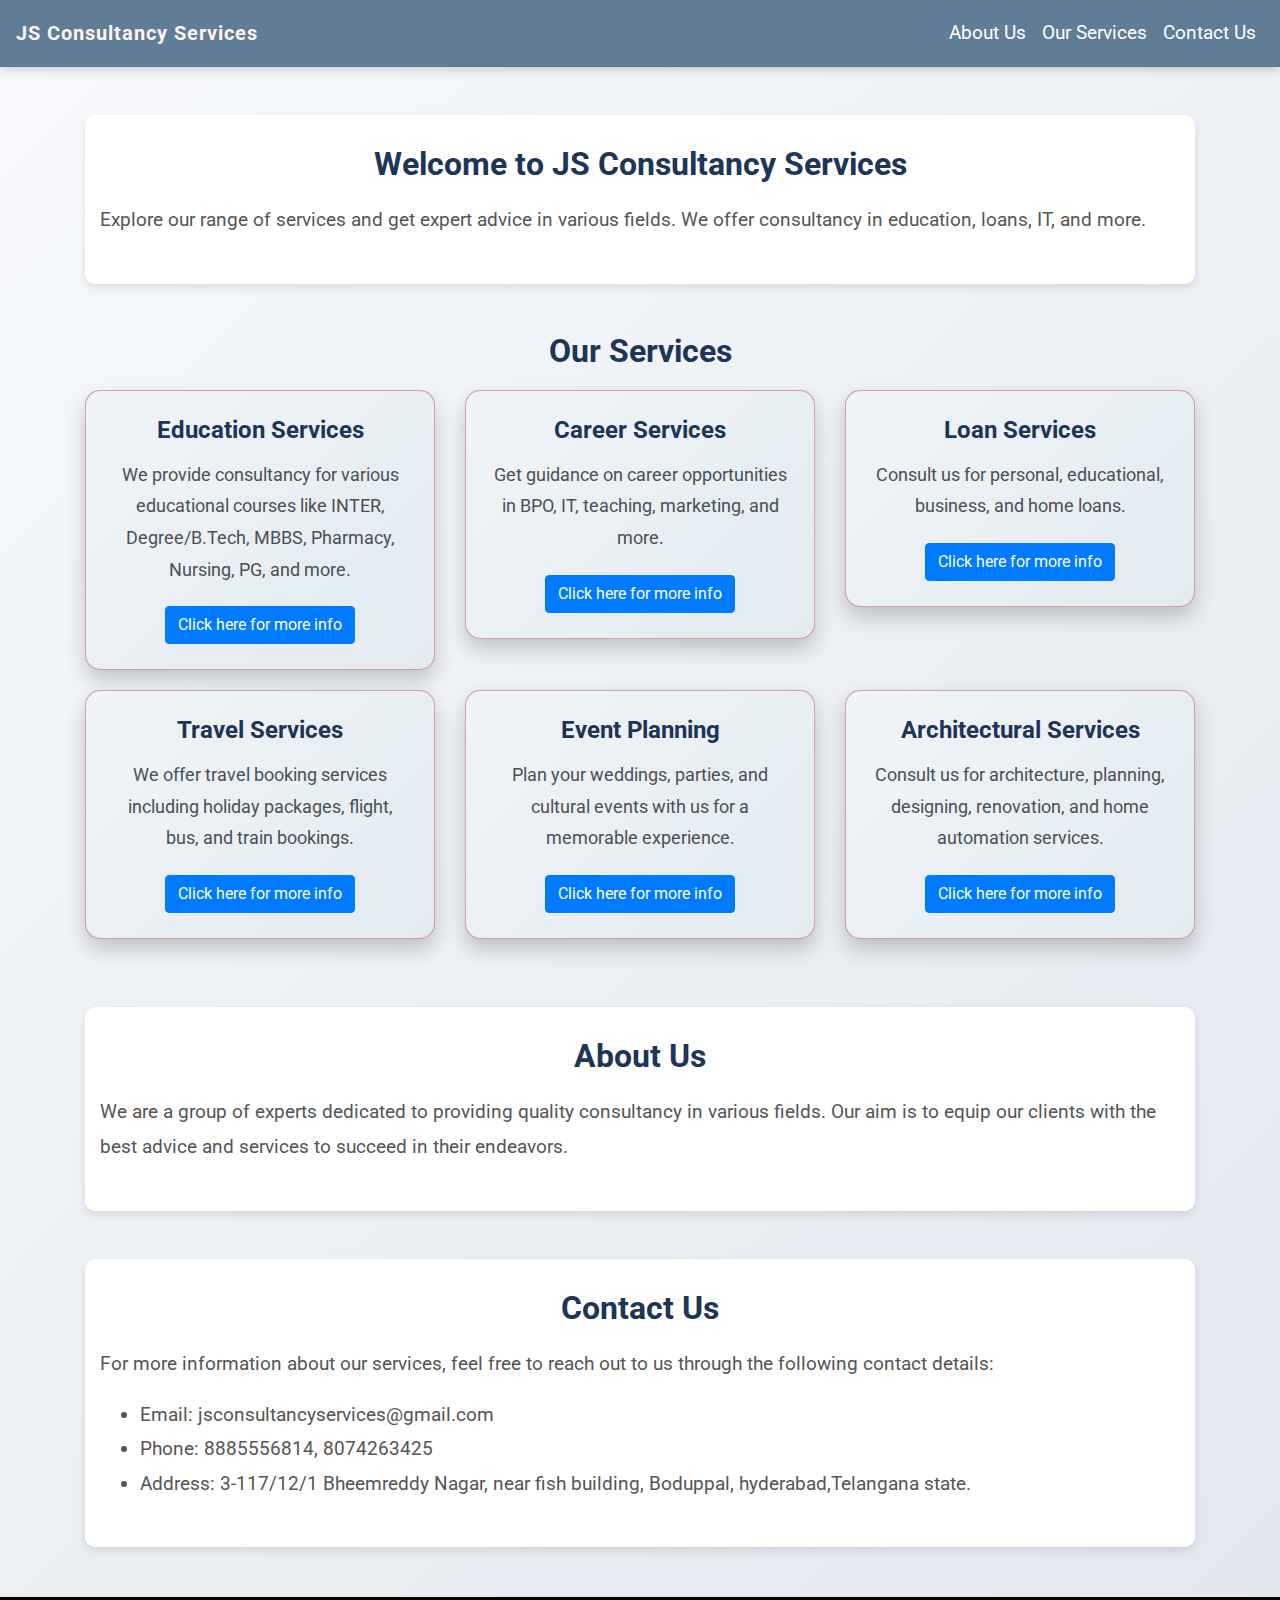
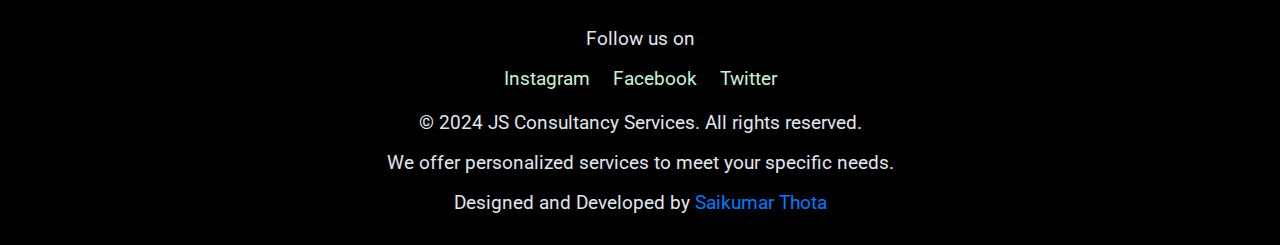
<file: sc/index.html>
<!DOCTYPE html>
<html lang="en">
<head>
    <meta charset="UTF-8">
    <meta name="viewport" content="width=device-width, initial-scale=1.0">
    <title>JS Consultancy Services</title>
    <!-- Google Fonts -->
    <link href="https://fonts.googleapis.com/css2?family=Roboto:wght@400;700&display=swap" rel="stylesheet">
    <!-- Bootstrap CSS -->
    <link href="https://stackpath.bootstrapcdn.com/bootstrap/4.5.2/css/bootstrap.min.css" rel="stylesheet">
    <!-- Common CSS -->
    <link rel="stylesheet" href="common-style.css">
</head>
<body>

    <!-- Header with Navigation -->
    <nav class="navbar navbar-expand-lg">
        <a class="navbar-brand" href="index.html">JS Consultancy Services</a>
        <button class="navbar-toggler" type="button" data-toggle="collapse" data-target="#navbarNav" aria-controls="navbarNav" aria-expanded="false" aria-label="Toggle navigation">
            <span class="navbar-toggler-icon"></span>
        </button>
        <div class="collapse navbar-collapse" id="navbarNav">
            <ul class="navbar-nav ml-auto">
                <li class="nav-item">
                    <a class="nav-link" href="index.html#about">About Us</a>
                </li>
                <li class="nav-item">
                    <a class="nav-link" href="index.html#services">Our Services</a>
                </li>
                <li class="nav-item">
                    <a class="nav-link" href="index.html#contact">Contact Us</a>
                </li>
            </ul>
        </div>
    </nav>

    <!-- Main Content -->
    <div class="container my-5">
        <section id="overview">
            <h2>Welcome to JS Consultancy Services</h2>
            <p>Explore our range of services and get expert advice in various fields. We offer consultancy in education, loans, IT, and more.</p>
        </section>
        
        <section id="services" class="my-5">
            <h2>Our Services</h2>
            <div class="row">
                <div class="col-md-4">
                    <div class="card education-card">
                        <div class="card-body">
                            <h5 class="card-title">Education Services</h5>
                            <p class="card-text">We provide consultancy for various educational courses like INTER, Degree/B.Tech, MBBS, Pharmacy, Nursing, PG, and more.</p>
                            <a href="education-services.html" class="btn btn-primary">Click here for more info</a>
                        </div>
                    </div>
                </div>
                
                <div class="col-md-4">
                    <div class="card">
                        <div class="card-body">
                            <h5 class="card-title">Career Services</h5>
                            <p class="card-text">Get guidance on career opportunities in BPO, IT, teaching, marketing, and more.</p>
                            <a href="career-services.html" class="btn btn-primary">Click here for more info</a>
                        </div>
                    </div>
                </div>
                <div class="col-md-4">
                    <div class="card">
                        <div class="card-body">
                            <h5 class="card-title">Loan Services</h5>
                            <p class="card-text">Consult us for personal, educational, business, and home loans.</p>
                            <a href="loans.html" class="btn btn-primary">Click here for more info</a>
                        </div>
                    </div>
                </div>
                <div class="col-md-4">
                    <div class="card">
                        <div class="card-body">
                            <h5 class="card-title">Travel Services</h5>
                            <p class="card-text">We offer travel booking services including holiday packages, flight, bus, and train bookings.</p>
                            <a href="travel.html" class="btn btn-primary">Click here for more info</a>
                        </div>
                    </div>
                </div>
                <div class="col-md-4">
                    <div class="card">
                        <div class="card-body">
                            <h5 class="card-title">Event Planning</h5>
                            <p class="card-text">Plan your weddings, parties, and cultural events with us for a memorable experience.</p>
                            <a href="events.html" class="btn btn-primary">Click here for more info</a>
                        </div>
                    </div>
                </div>
                <div class="col-md-4">
                    <div class="card">
                        <div class="card-body">
                            <h5 class="card-title">Architectural Services</h5>
                            <p class="card-text">Consult us for architecture, planning, designing, renovation, and home automation services.</p>
                            <a href="architecture.html" class="btn btn-primary">Click here for more info</a>
                        </div>
                    </div>
                </div>
            </div>
        </section>

        <section id="about" class="my-5">
            <h2>About Us</h2>
            <p>We are a group of experts dedicated to providing quality consultancy in various fields. Our aim is to equip our clients with the best advice and services to succeed in their endeavors.</p>
        </section>

        <section id="contact" class="my-5">
            <h2>Contact Us</h2>
            <p>For more information about our services, feel free to reach out to us through the following contact details:</p>
            <ul>
                <li>Email: jsconsultancyservices@gmail.com</li>
                <li>Phone: 8885556814, 8074263425</li>
                <li>Address: 3-117/12/1 Bheemreddy Nagar, near fish building, Boduppal, hyderabad,Telangana state.</li>
            </ul>
        </section>
    </div>

    <!--
    <div style="text-align: center; margin-top: 20px;">
        <h3 style="color: #333; font-size: 1.5rem; margin-bottom: 10px;">Locate Us</h3>
        <div style="width: 100%; max-width: 600px; margin: 10px auto;">
            <iframe 
                src="https://www.google.com/maps/embed?pb=!1m18!1m12!1m3!1d387.6443039279122!2d78.5953!3d17.4156!2m3!1f0!2f0!3f0!3m2!1i1024!2i768!4f13.1!3m3!1m2!1s0x0%3A0x0!2z17°24'56.2N 78°35'43.0E!5e0!3m2!1sen!2sin!4v1700000000000"
                width="100%" height="300" style="border:0; border-radius: 10px;" allowfullscreen="" loading="lazy">
            </iframe>
        </div>
    </div>
    -->
    

    <!-- Footer -->
    <footer>
        <p>Follow us on</p>
        <ul class="list-inline">
            <li class="list-inline-item"><a href="https://www.instagram.com/js_groups.pvt.ltd?igsh=azFqdGpzbWZxNmVv" target="_blank">Instagram</a></li>
            <li class="list-inline-item"><a href="https://www.facebook.com" target="_blank">Facebook</a></li>
            <li class="list-inline-item"><a href="https://www.twitter.com" target="_blank">Twitter</a></li>
        </ul>
        <p>© 2024 JS Consultancy Services. All rights reserved.</p>
        <p>We offer personalized services to meet your specific needs.</p>
        <p>Designed and Developed by 
            <a href="https://www.linkedin.com/in/thota-sai-kumar-151273243?utm_source=share&utm_campaign=share_via&utm_content=profile&utm_medium=android_app" target="_blank">
                Saikumar Thota
            </a>
        </p>
    </footer>    

    <!-- Bootstrap JS, Popper.js, and jQuery -->
    <script src="https://code.jquery.com/jquery-3.5.1.slim.min.js"></script>
    <script src="https://cdn.jsdelivr.net/npm/@popperjs/core@2.9.3/dist/umd/popper.min.js"></script>
    <script src="https://stackpath.bootstrapcdn.com/bootstrap/4.5.2/js/bootstrap.min.js"></script>
</body>
</html>
</file>
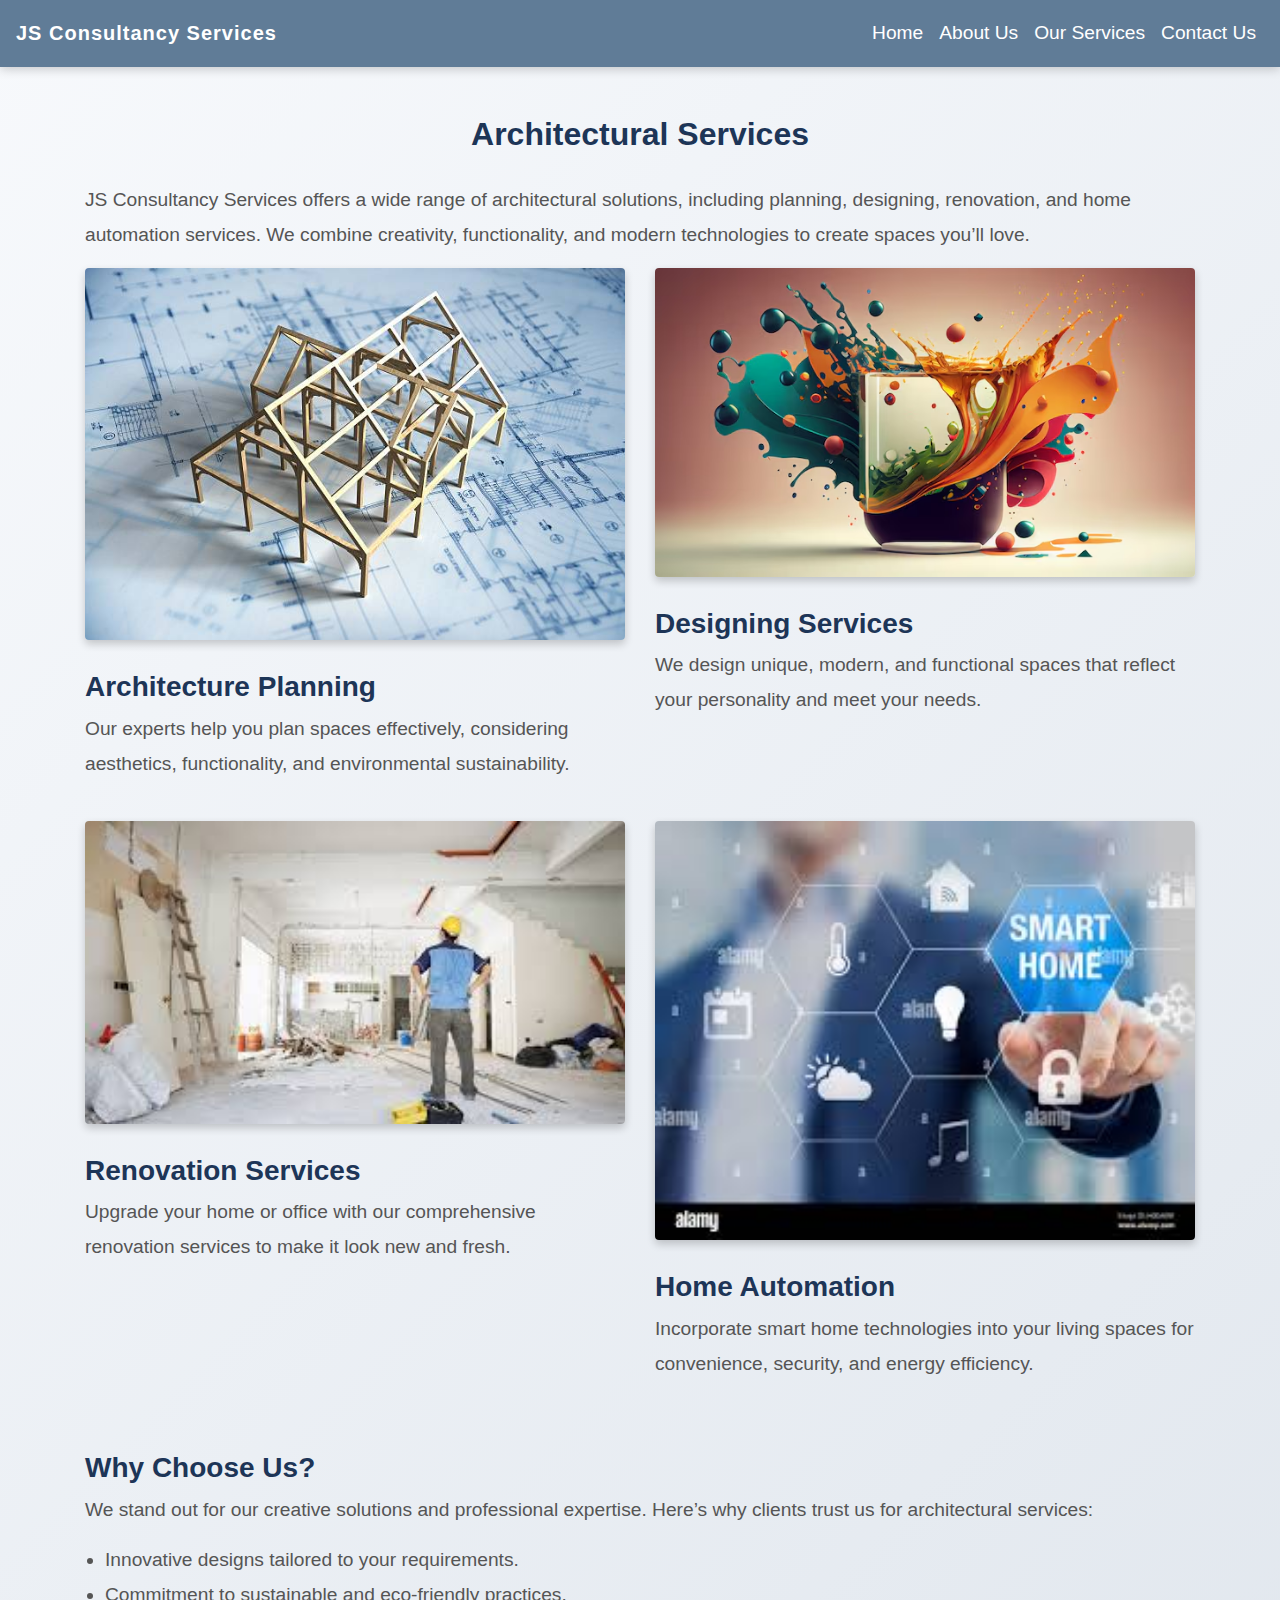
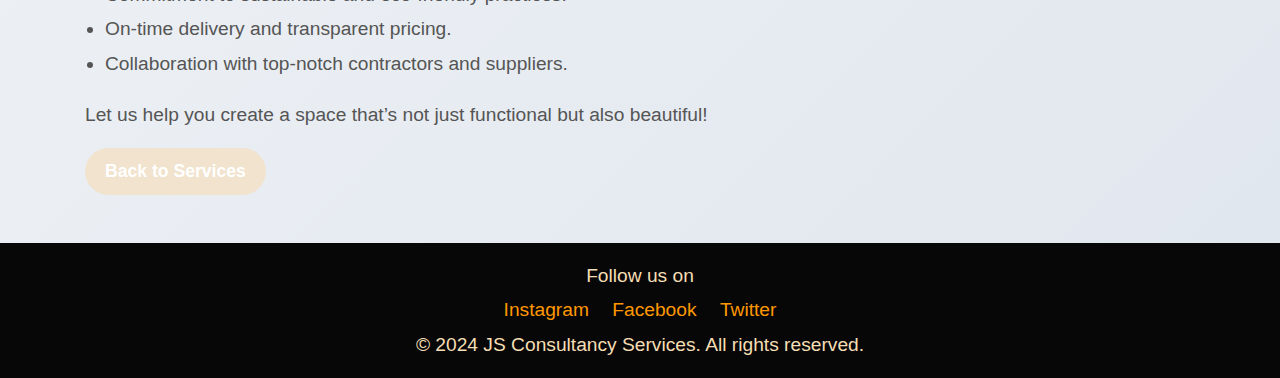
<file: sc/architecture.html>
<!DOCTYPE html>
<html lang="en">
<head>
    <meta charset="UTF-8">
    <meta name="viewport" content="width=device-width, initial-scale=1.0">
    <title>Architectural Services - JS Consultancy Services</title>
    <!-- Bootstrap CSS -->
    <link href="https://stackpath.bootstrapcdn.com/bootstrap/4.5.2/css/bootstrap.min.css" rel="stylesheet">
    <link rel="stylesheet" href="services-styles.css">
</head>
<body>

    <!-- Header -->
    <nav class="navbar navbar-expand-lg">
        <a class="navbar-brand" href="index.html">JS Consultancy Services</a>
        <button class="navbar-toggler" type="button" data-toggle="collapse" data-target="#navbarNav" aria-controls="navbarNav" aria-expanded="false" aria-label="Toggle navigation">
            <span class="navbar-toggler-icon"></span>
        </button>
        <div class="collapse navbar-collapse" id="navbarNav">
            <ul class="navbar-nav ml-auto">
                <li class="nav-item"><a class="nav-link" href="index.html">Home</a></li>
                <li class="nav-item"><a class="nav-link" href="index.html#about">About Us</a></li>
                <li class="nav-item"><a class="nav-link" href="index.html#services">Our Services</a></li>
                <li class="nav-item"><a class="nav-link" href="index.html#contact">Contact Us</a></li>
            </ul>
        </div>
    </nav>

    <!-- Main Content -->
    <div class="container my-5">
        <h2>Architectural Services</h2>
        <p>JS Consultancy Services offers a wide range of architectural solutions, including planning, designing, renovation, and home automation services. We combine creativity, functionality, and modern technologies to create spaces you’ll love.</p>

        <!-- Architectural Services Section -->
        <div class="row">
            <div class="col-md-6 mb-4">
                <img src="images/architecture-planning.jpg" alt="Architecture Planning" class="img-fluid rounded">
                <h3>Architecture Planning</h3>
                <p>Our experts help you plan spaces effectively, considering aesthetics, functionality, and environmental sustainability.</p>
            </div>

            <div class="col-md-6 mb-4">
                <img src="images/designing.jpg" alt="Designing Services" class="img-fluid rounded">
                <h3>Designing Services</h3>
                <p>We design unique, modern, and functional spaces that reflect your personality and meet your needs.</p>
            </div>
        </div>

        <div class="row">
            <div class="col-md-6 mb-4">
                <img src="images/renovation.jpg" alt="Renovation Services" class="img-fluid rounded">
                <h3>Renovation Services</h3>
                <p>Upgrade your home or office with our comprehensive renovation services to make it look new and fresh.</p>
            </div>

            <div class="col-md-6 mb-4">
                <img src="images/home-automation.jpg" alt="Home Automation" class="img-fluid rounded">
                <h3>Home Automation</h3>
                <p>Incorporate smart home technologies into your living spaces for convenience, security, and energy efficiency.</p>
            </div>
        </div>

        <h3>Why Choose Us?</h3>
        <p>We stand out for our creative solutions and professional expertise. Here’s why clients trust us for architectural services:</p>
        <ul>
            <li>Innovative designs tailored to your requirements.</li>
            <li>Commitment to sustainable and eco-friendly practices.</li>
            <li>On-time delivery and transparent pricing.</li>
            <li>Collaboration with top-notch contractors and suppliers.</li>
        </ul>

        <p>Let us help you create a space that’s not just functional but also beautiful!</p>
        <a href="index.html" class="btn btn-primary">Back to Services</a>
    </div>

    <!-- Footer -->
    <footer class="text-center py-3">
        <p>Follow us on</p>
        <ul class="list-inline">
            <li class="list-inline-item"><a href="https://www.instagram.com" target="_blank">Instagram</a></li>
            <li class="list-inline-item"><a href="https://www.facebook.com" target="_blank">Facebook</a></li>
            <li class="list-inline-item"><a href="https://www.twitter.com" target="_blank">Twitter</a></li>
        </ul>
        <p>© 2024 JS Consultancy Services. All rights reserved.</p>
    </footer>

    <!-- JS -->
    <script src="https://code.jquery.com/jquery-3.5.1.slim.min.js"></script>
    <script src="https://cdn.jsdelivr.net/npm/@popperjs/core@2.9.3/dist/umd/popper.min.js"></script>
    <script src="https://stackpath.bootstrapcdn.com/bootstrap/4.5.2/js/bootstrap.min.js"></script>
</body>
</html>
</file>
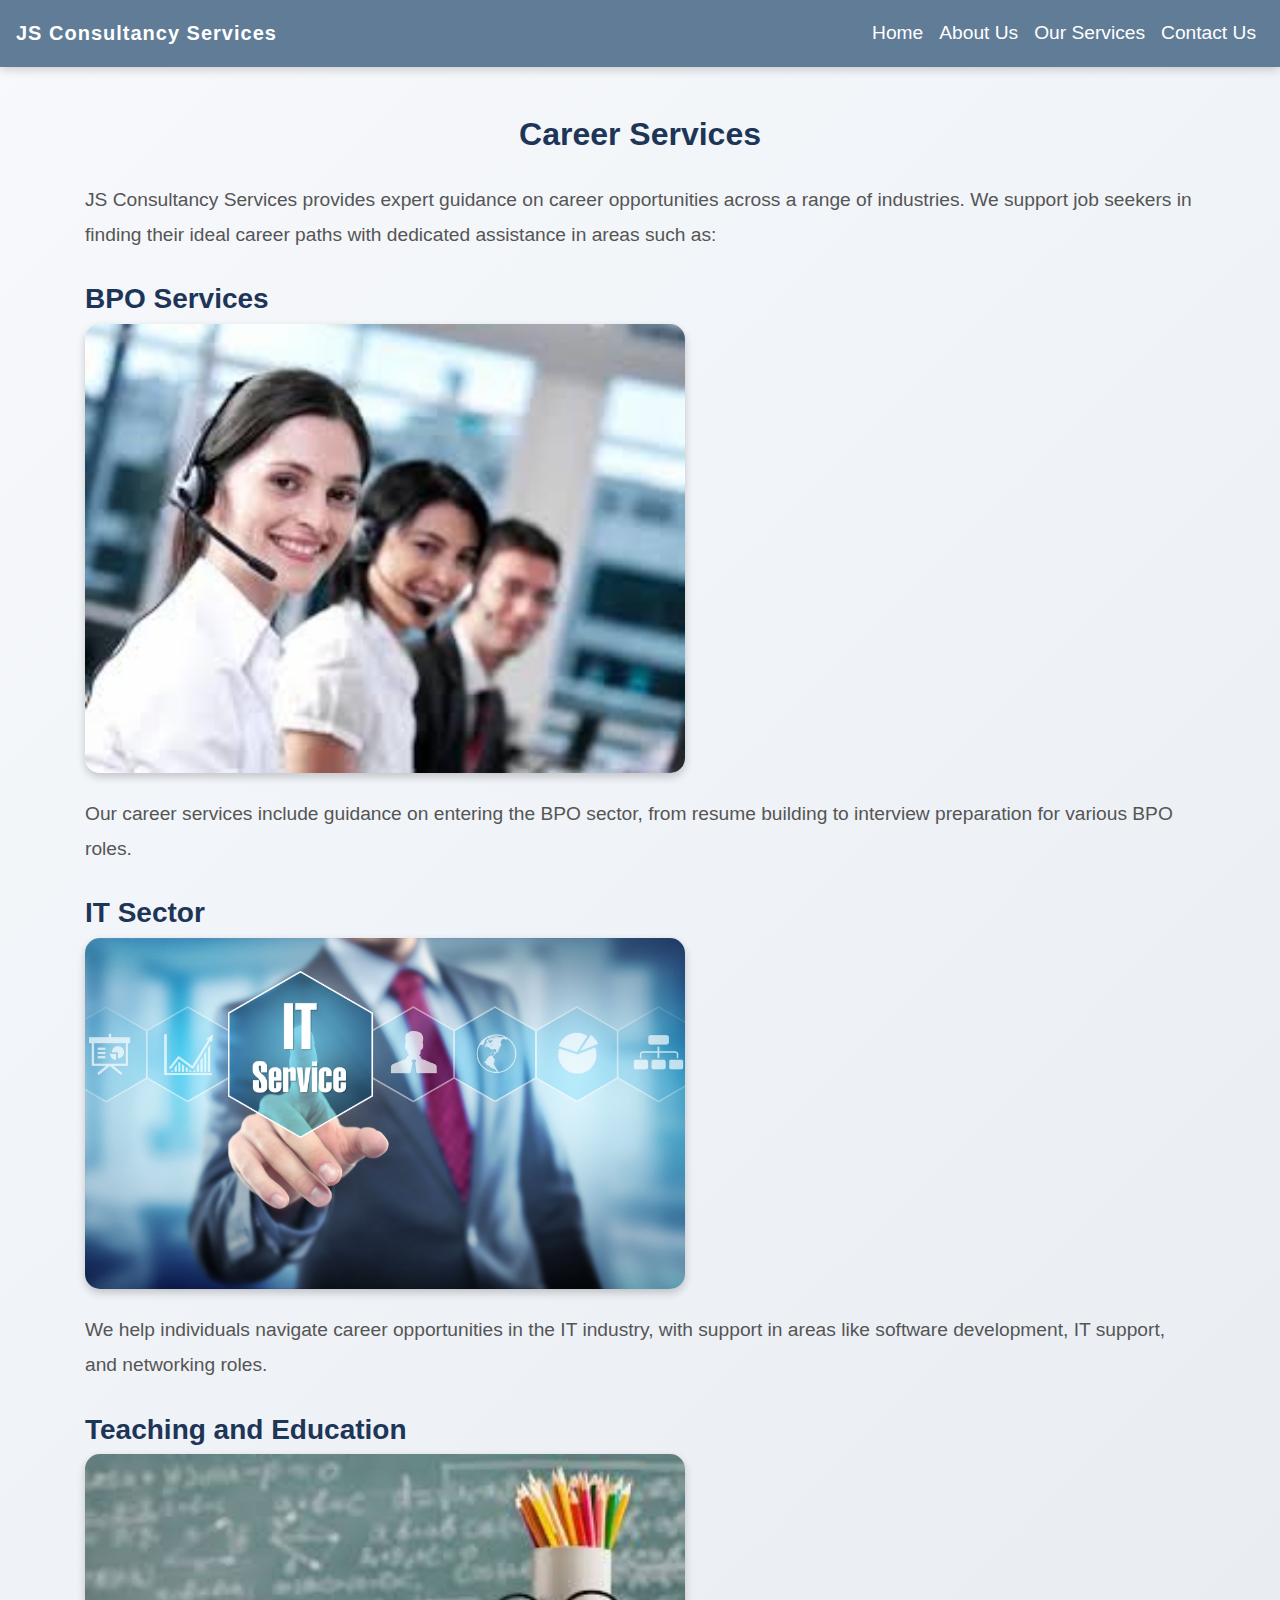
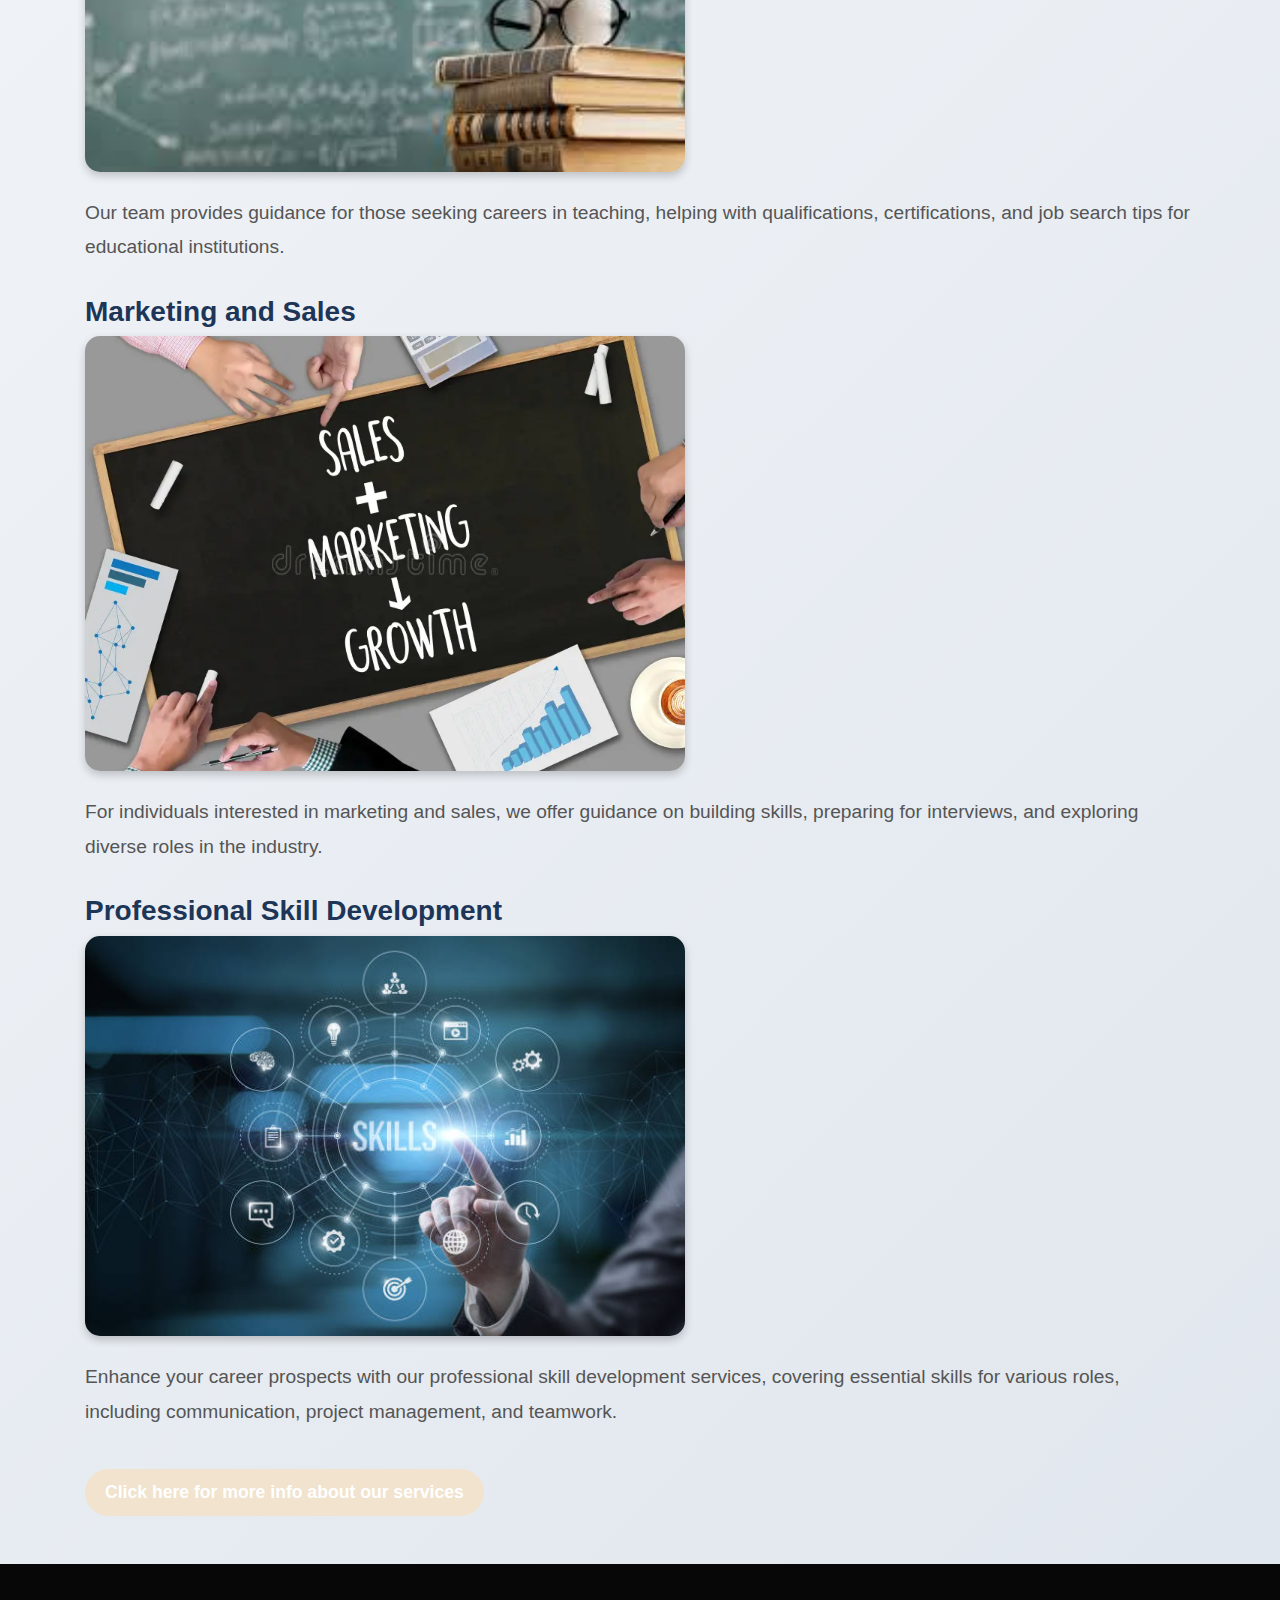
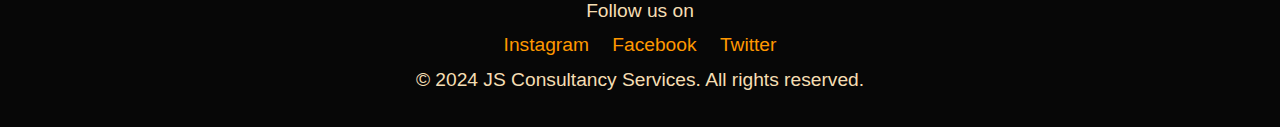
<file: sc/career-services.html>
<!DOCTYPE html>
<html lang="en">
<head>
    <meta charset="UTF-8">
    <meta name="viewport" content="width=device-width, initial-scale=1.0">
    <title>Career Services - JS Consultancy Services</title>
    <!-- Bootstrap CSS -->
    <link href="https://stackpath.bootstrapcdn.com/bootstrap/4.5.2/css/bootstrap.min.css" rel="stylesheet">
    <!-- Services CSS -->
    <link rel="stylesheet" href="services-styles.css">
</head>
<body>

    <!-- Header with Navigation -->
    <nav class="navbar navbar-expand-lg">
        <a class="navbar-brand" href="index.html">JS Consultancy Services</a>
        <button class="navbar-toggler" type="button" data-toggle="collapse" data-target="#navbarNav" aria-controls="navbarNav" aria-expanded="false" aria-label="Toggle navigation">
            <span class="navbar-toggler-icon"></span>
        </button>
        <div class="collapse navbar-collapse" id="navbarNav">
            <ul class="navbar-nav ml-auto">
                <li class="nav-item">
                    <a class="nav-link" href="index.html">Home</a>
                </li>
                <li class="nav-item">
                    <a class="nav-link" href="index.html#about">About Us</a>
                </li>
                <li class="nav-item">
                    <a class="nav-link" href="index.html#services">Our Services</a>
                </li>
                <li class="nav-item">
                    <a class="nav-link" href="index.html#contact">Contact Us</a>
                </li>
            </ul>
        </div>
    </nav>

    <!-- Main Content -->
    <div class="container my-5">
        <h2>Career Services</h2>
        <p>JS Consultancy Services provides expert guidance on career opportunities across a range of industries. We support job seekers in finding their ideal career paths with dedicated assistance in areas such as:</p>

        <h3>BPO Services</h3>
        <img src="images/bpo-services.jpg" alt="BPO Services" class="img-fluid mb-4">
        <p>Our career services include guidance on entering the BPO sector, from resume building to interview preparation for various BPO roles.</p>

        <h3>IT Sector</h3>
        <img src="images/it-services.jpg" alt="IT Services" class="img-fluid mb-4">
        <p>We help individuals navigate career opportunities in the IT industry, with support in areas like software development, IT support, and networking roles.</p>

        <h3>Teaching and Education</h3>
        <img src="images/teaching-education.jpg" alt="Teaching and Education" class="img-fluid mb-4">
        <p>Our team provides guidance for those seeking careers in teaching, helping with qualifications, certifications, and job search tips for educational institutions.</p>

        <h3>Marketing and Sales</h3>
        <img src="images/marketing-sales.jpg" alt="Marketing and Sales" class="img-fluid mb-4">
        <p>For individuals interested in marketing and sales, we offer guidance on building skills, preparing for interviews, and exploring diverse roles in the industry.</p>

        <h3>Professional Skill Development</h3>
        <img src="images/professional-skills.jpg" alt="Professional Skill Development" class="img-fluid mb-4">
        <p>Enhance your career prospects with our professional skill development services, covering essential skills for various roles, including communication, project management, and teamwork.</p>

        <a href="index.html#about" class="btn btn-primary mt-4">Click here for more info about our services</a>
    </div>

    <!-- Footer -->
    <footer>
        <p>Follow us on</p>
        <ul class="list-inline">
            <li class="list-inline-item"><a href="https://www.instagram.com" target="_blank">Instagram</a></li>
            <li class="list-inline-item"><a href="https://www.facebook.com" target="_blank">Facebook</a></li>
            <li class="list-inline-item"><a href="https://www.twitter.com" target="_blank">Twitter</a></li>
        </ul>
        <p>© 2024 JS Consultancy Services. All rights reserved.</p>
    </footer>

    <!-- Bootstrap JS, Popper.js, and jQuery -->
    <script src="https://code.jquery.com/jquery-3.5.1.slim.min.js"></script>
    <script src="https://cdn.jsdelivr.net/npm/@popperjs/core@2.9.3/dist/umd/popper.min.js"></script>
    <script src="https://stackpath.bootstrapcdn.com/bootstrap/4.5.2/js/bootstrap.min.js"></script>
</body>
</html>
</file>
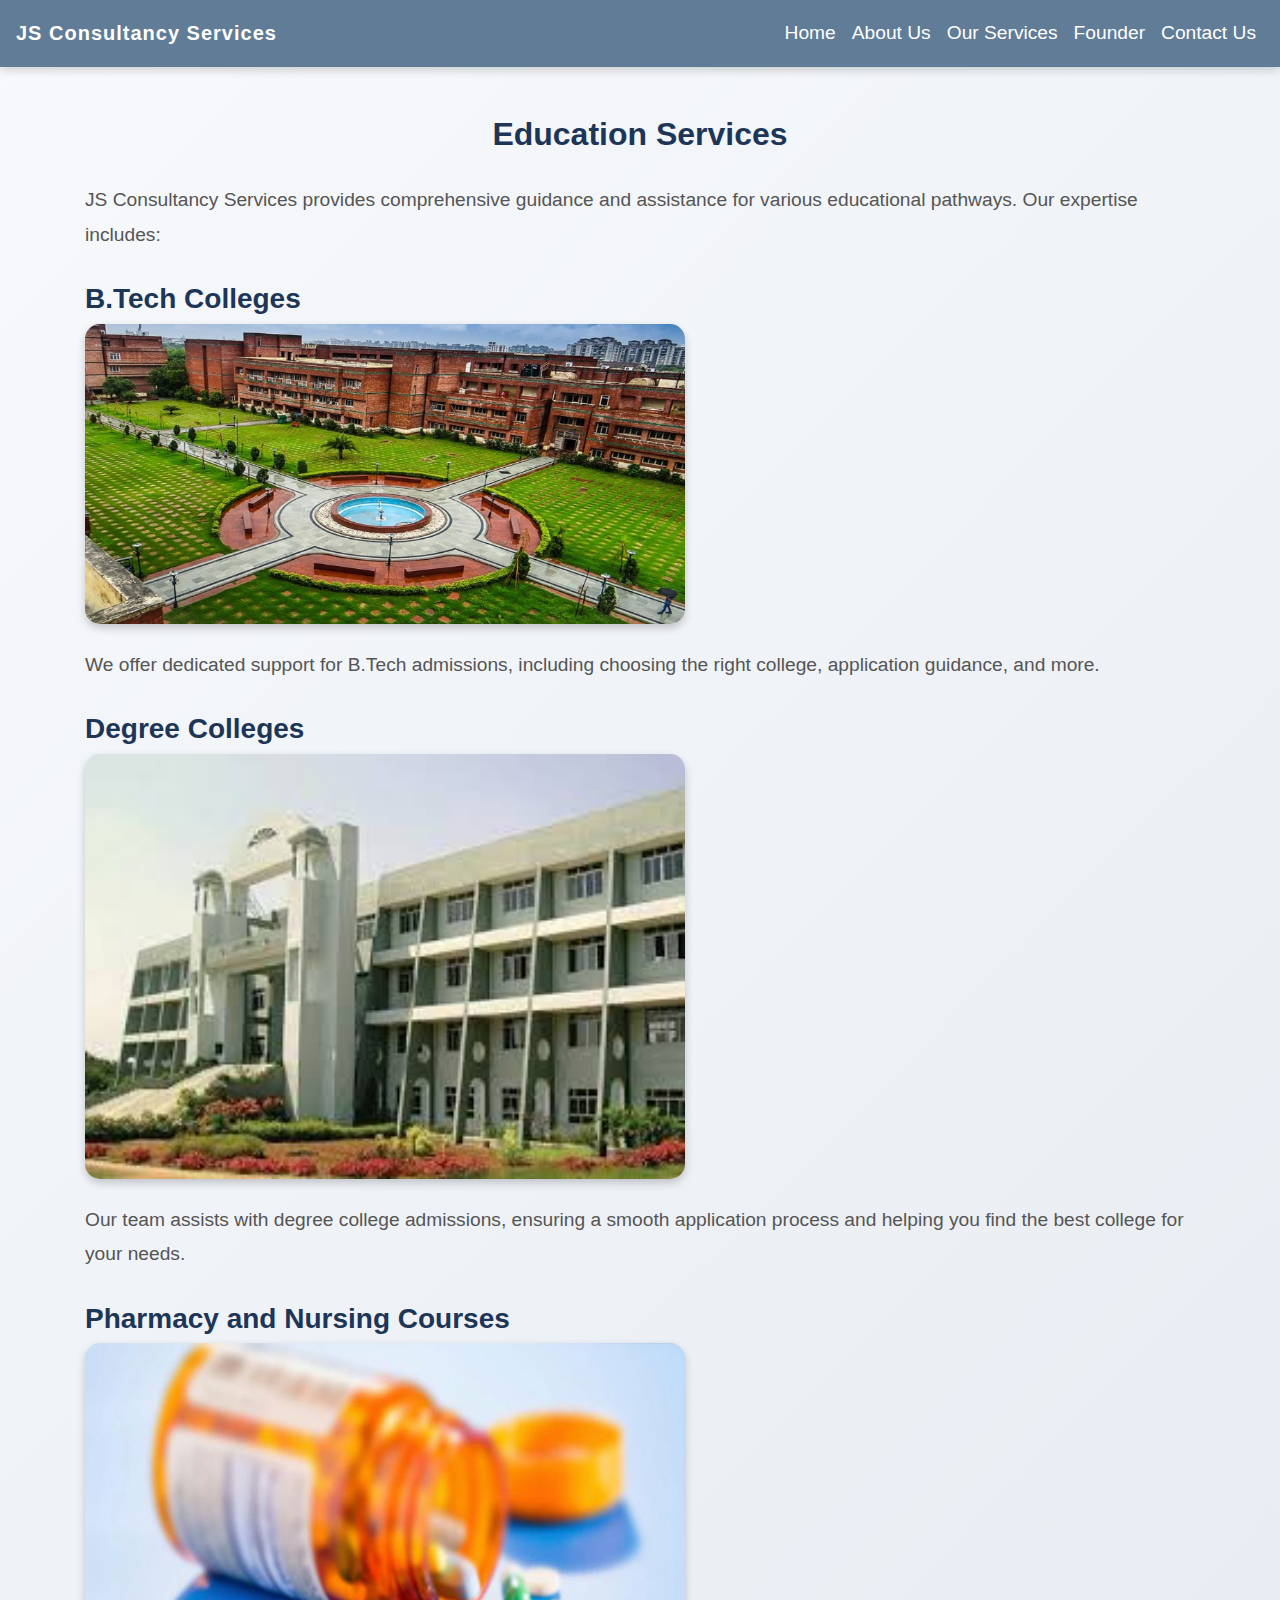
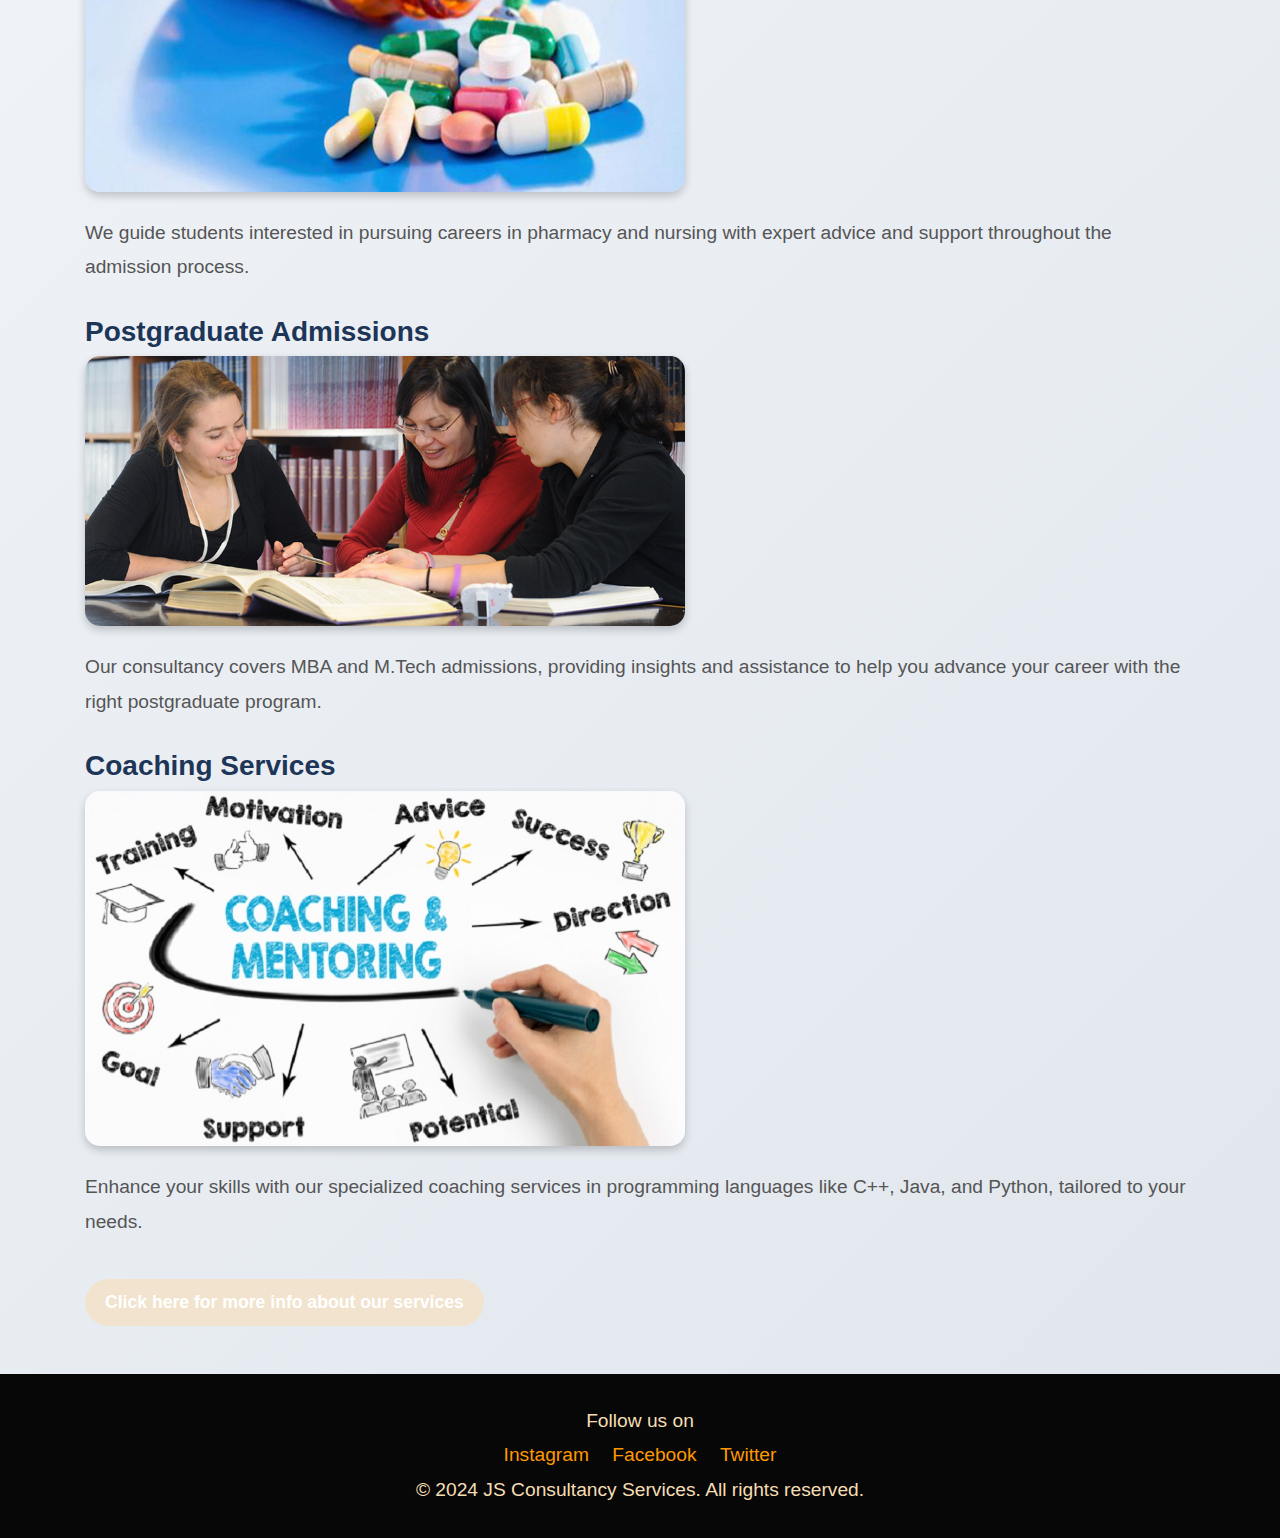
<file: sc/education-services.html>
<!DOCTYPE html>
<html lang="en">
<head>
    <meta charset="UTF-8">
    <meta name="viewport" content="width=device-width, initial-scale=1.0">
    <title>Education Services - JS Consultancy Services</title>
    <!-- Bootstrap CSS -->
    <link href="https://stackpath.bootstrapcdn.com/bootstrap/4.5.2/css/bootstrap.min.css" rel="stylesheet">
    <!-- Services CSS -->
    <link rel="stylesheet" href="services-styles.css">
</head>
<body>

    <!-- Header with Navigation -->
    <nav class="navbar navbar-expand-lg">
        <a class="navbar-brand" href="index.html">JS Consultancy Services</a>
        <button class="navbar-toggler" type="button" data-toggle="collapse" data-target="#navbarNav" aria-controls="navbarNav" aria-expanded="false" aria-label="Toggle navigation">
            <span class="navbar-toggler-icon"></span>
        </button>
        <div class="collapse navbar-collapse" id="navbarNav">
            <ul class="navbar-nav ml-auto">
                <li class="nav-item">
                    <a class="nav-link" href="index.html">Home</a>
                </li>
                <li class="nav-item">
                    <a class="nav-link" href="index.html#about">About Us</a>
                </li>
                <li class="nav-item">
                    <a class="nav-link" href="index.html#services">Our Services</a>
                </li>
                <li class="nav-item">
                    <a class="nav-link" href="aboutfounder.html">Founder</a>
                </li>
                <li class="nav-item">
                    <a class="nav-link" href="index.html#contact">Contact Us</a>
                </li>
            </ul>
        </div>
    </nav>

    <!-- Main Content -->
    <div class="container my-5">
        <h2>Education Services</h2>
        <p>JS Consultancy Services provides comprehensive guidance and assistance for various educational pathways. Our expertise includes:</p>
        


        <h3>B.Tech Colleges</h3>
        <img src="images/btech-college.jpg" alt="B.Tech College" class="img-fluid mb-4">
        <p>We offer dedicated support for B.Tech admissions, including choosing the right college, application guidance, and more.</p>

        <h3>Degree Colleges</h3>
        <img src="images/degree-college.jpg" alt="Degree College" class="img-fluid mb-4">
        <p>Our team assists with degree college admissions, ensuring a smooth application process and helping you find the best college for your needs.</p>

        <h3>Pharmacy and Nursing Courses</h3>
        <img src="images/pharmacy-nursing.jpg" alt="Pharmacy and Nursing" class="img-fluid mb-4">
        <p>We guide students interested in pursuing careers in pharmacy and nursing with expert advice and support throughout the admission process.</p>

        <h3>Postgraduate Admissions</h3>
        <img src="images/pg-admissions.jpg" alt="Postgraduate Admissions" class="img-fluid mb-4">
        <p>Our consultancy covers MBA and M.Tech admissions, providing insights and assistance to help you advance your career with the right postgraduate program.</p>

        <h3>Coaching Services</h3>
        <img src="images/coaching-services.jpg" alt="Coaching Services" class="img-fluid mb-4">
        <p>Enhance your skills with our specialized coaching services in programming languages like C++, Java, and Python, tailored to your needs.</p>

        <a href="index.html#about" class="btn btn-primary mt-4">Click here for more info about our services</a>

    </div>

    <!-- Footer -->
    <footer>
        <p>Follow us on</p>
        <ul class="list-inline">
            <li class="list-inline-item"><a href="https://www.instagram.com" target="_blank">Instagram</a></li>
            <li class="list-inline-item"><a href="https://www.facebook.com" target="_blank">Facebook</a></li>
            <li class="list-inline-item"><a href="https://www.twitter.com" target="_blank">Twitter</a></li>
        </ul>
        <p>© 2024 JS Consultancy Services. All rights reserved.</p>
    </footer>

    <!-- Bootstrap JS, Popper.js, and jQuery -->
    <script src="https://code.jquery.com/jquery-3.5.1.slim.min.js"></script>
    <script src="https://cdn.jsdelivr.net/npm/@popperjs/core@2.9.3/dist/umd/popper.min.js"></script>
    <script src="https://stackpath.bootstrapcdn.com/bootstrap/4.5.2/js/bootstrap.min.js"></script>
</body>
</html>
</file>
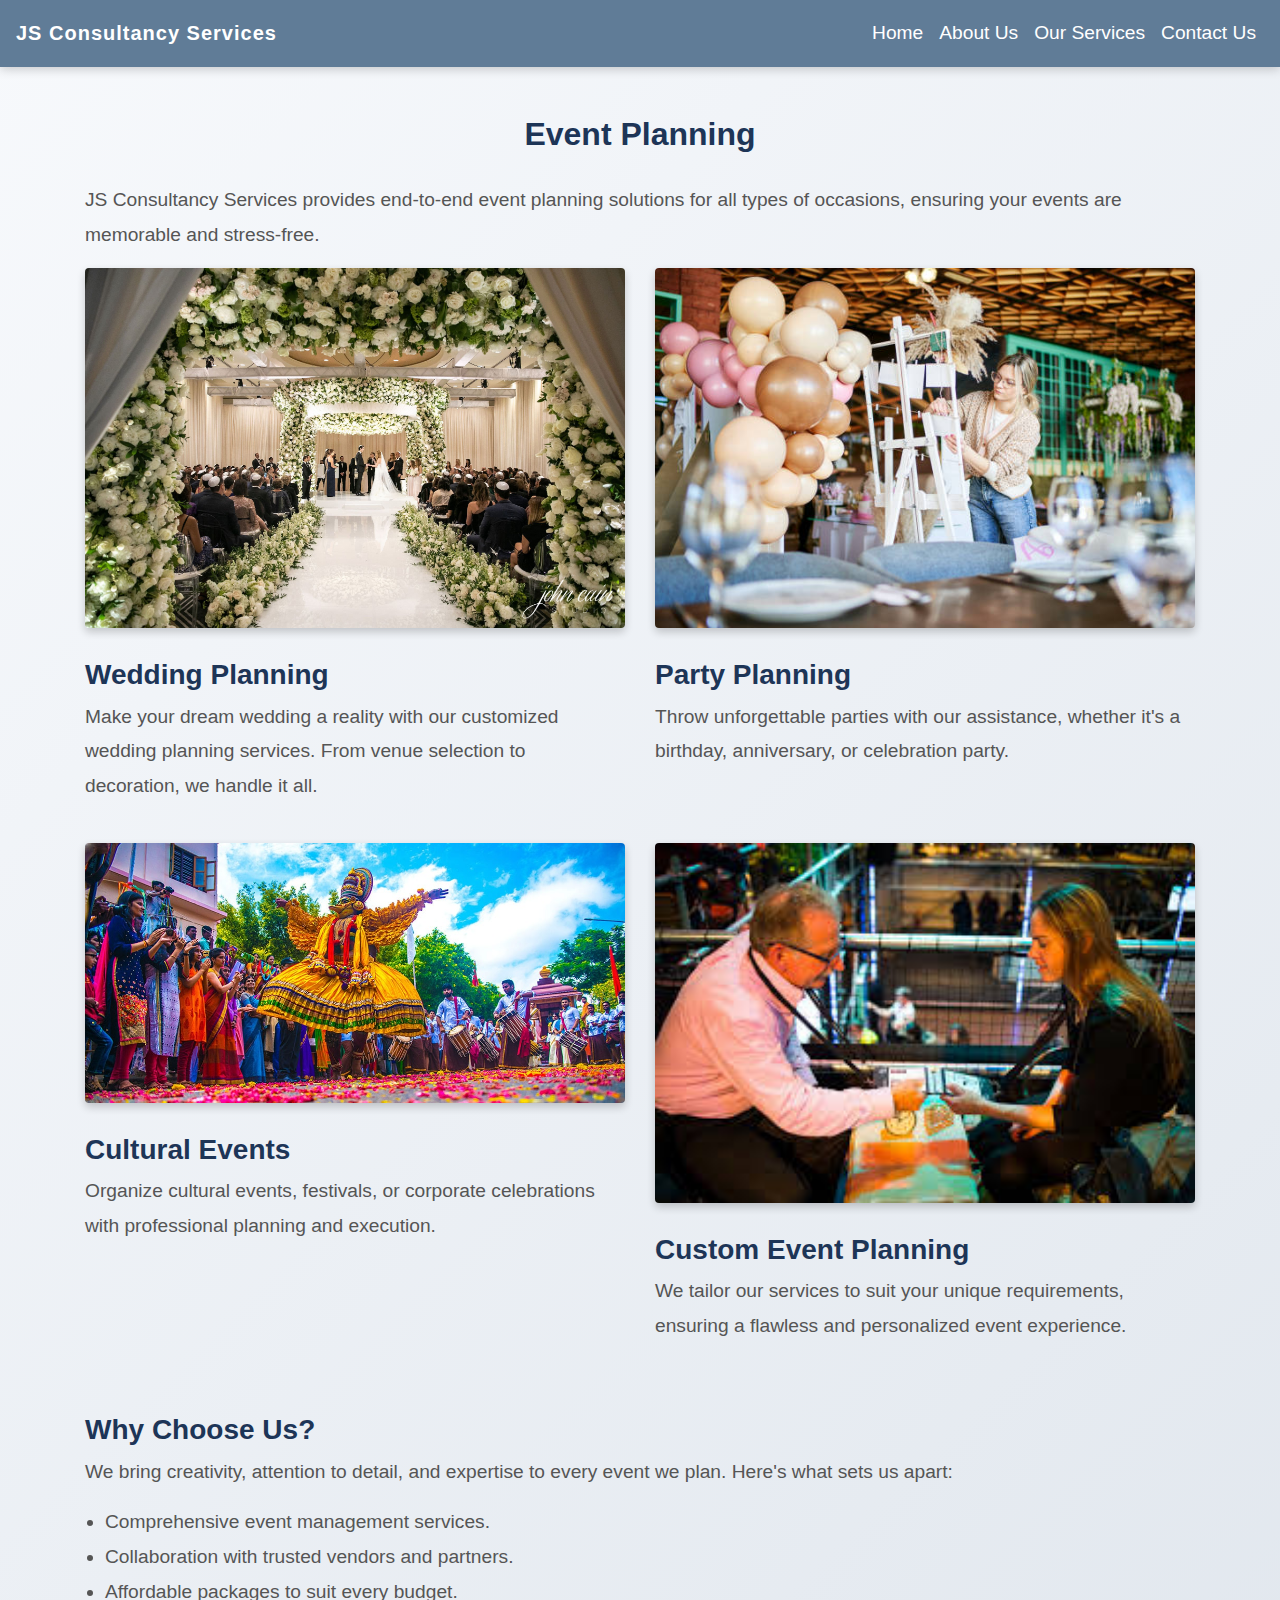
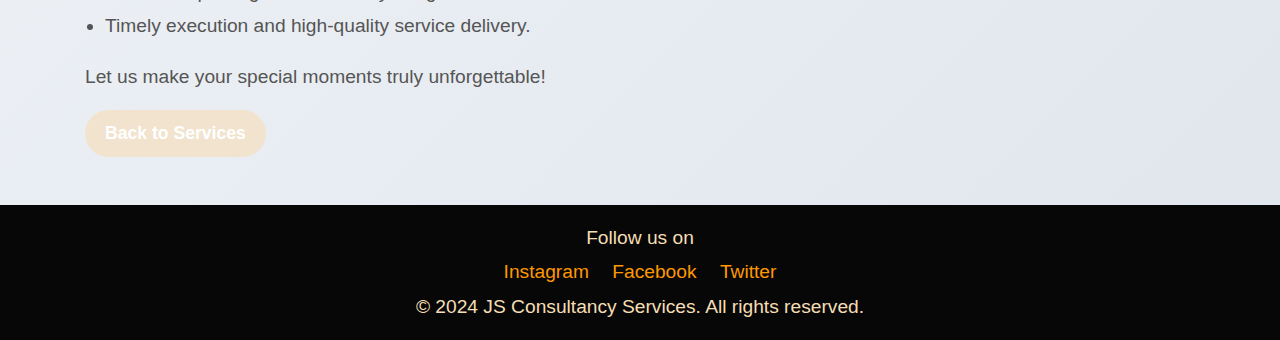
<file: sc/events.html>
<!DOCTYPE html>
<html lang="en">
<head>
    <meta charset="UTF-8">
    <meta name="viewport" content="width=device-width, initial-scale=1.0">
    <title>Event Planning - JS Consultancy Services</title>
    <!-- Bootstrap CSS -->
    <link href="https://stackpath.bootstrapcdn.com/bootstrap/4.5.2/css/bootstrap.min.css" rel="stylesheet">
    <link rel="stylesheet" href="services-styles.css">
</head>
<body>

    <!-- Header -->
    <nav class="navbar navbar-expand-lg">
        <a class="navbar-brand" href="index.html">JS Consultancy Services</a>
        <button class="navbar-toggler" type="button" data-toggle="collapse" data-target="#navbarNav" aria-controls="navbarNav" aria-expanded="false" aria-label="Toggle navigation">
            <span class="navbar-toggler-icon"></span>
        </button>
        <div class="collapse navbar-collapse" id="navbarNav">
            <ul class="navbar-nav ml-auto">
                <li class="nav-item"><a class="nav-link" href="index.html">Home</a></li>
                <li class="nav-item"><a class="nav-link" href="index.html#about">About Us</a></li>
                <li class="nav-item"><a class="nav-link" href="index.html#services">Our Services</a></li>
                <li class="nav-item"><a class="nav-link" href="index.html#contact">Contact Us</a></li>
            </ul>
        </div>
    </nav>

    <!-- Main Content -->
    <div class="container my-5">
        <h2>Event Planning</h2>
        <p>JS Consultancy Services provides end-to-end event planning solutions for all types of occasions, ensuring your events are memorable and stress-free.</p>

        <!-- Event Planning Section -->
        <div class="row">
            <div class="col-md-6 mb-4">
                <img src="images/wedding-planning.jpg" alt="Wedding Planning" class="img-fluid rounded">
                <h3>Wedding Planning</h3>
                <p>Make your dream wedding a reality with our customized wedding planning services. From venue selection to decoration, we handle it all.</p>
            </div>

            <div class="col-md-6 mb-4">
                <img src="images/party-planning.jpg" alt="Party Planning" class="img-fluid rounded">
                <h3>Party Planning</h3>
                <p>Throw unforgettable parties with our assistance, whether it's a birthday, anniversary, or celebration party.</p>
            </div>
        </div>

        <div class="row">
            <div class="col-md-6 mb-4">
                <img src="images/cultural-events.jpg" alt="Cultural Events" class="img-fluid rounded">
                <h3>Cultural Events</h3>
                <p>Organize cultural events, festivals, or corporate celebrations with professional planning and execution.</p>
            </div>

            <div class="col-md-6 mb-4">
                <img src="images/event-customization.jpg" alt="Custom Event Planning" class="img-fluid rounded">
                <h3>Custom Event Planning</h3>
                <p>We tailor our services to suit your unique requirements, ensuring a flawless and personalized event experience.</p>
            </div>
        </div>

        <h3>Why Choose Us?</h3>
        <p>We bring creativity, attention to detail, and expertise to every event we plan. Here's what sets us apart:</p>
        <ul>
            <li>Comprehensive event management services.</li>
            <li>Collaboration with trusted vendors and partners.</li>
            <li>Affordable packages to suit every budget.</li>
            <li>Timely execution and high-quality service delivery.</li>
        </ul>

        <p>Let us make your special moments truly unforgettable!</p>
        <a href="index.html" class="btn btn-primary">Back to Services</a>
    </div>

    <!-- Footer -->
    <footer class="text-center py-3">
        <p>Follow us on</p>
        <ul class="list-inline">
            <li class="list-inline-item"><a href="https://www.instagram.com" target="_blank">Instagram</a></li>
            <li class="list-inline-item"><a href="https://www.facebook.com" target="_blank">Facebook</a></li>
            <li class="list-inline-item"><a href="https://www.twitter.com" target="_blank">Twitter</a></li>
        </ul>
        <p>© 2024 JS Consultancy Services. All rights reserved.</p>
    </footer>

    <!-- JS -->
    <script src="https://code.jquery.com/jquery-3.5.1.slim.min.js"></script>
    <script src="https://cdn.jsdelivr.net/npm/@popperjs/core@2.9.3/dist/umd/popper.min.js"></script>
    <script src="https://stackpath.bootstrapcdn.com/bootstrap/4.5.2/js/bootstrap.min.js"></script>
</body>
</html>
</file>
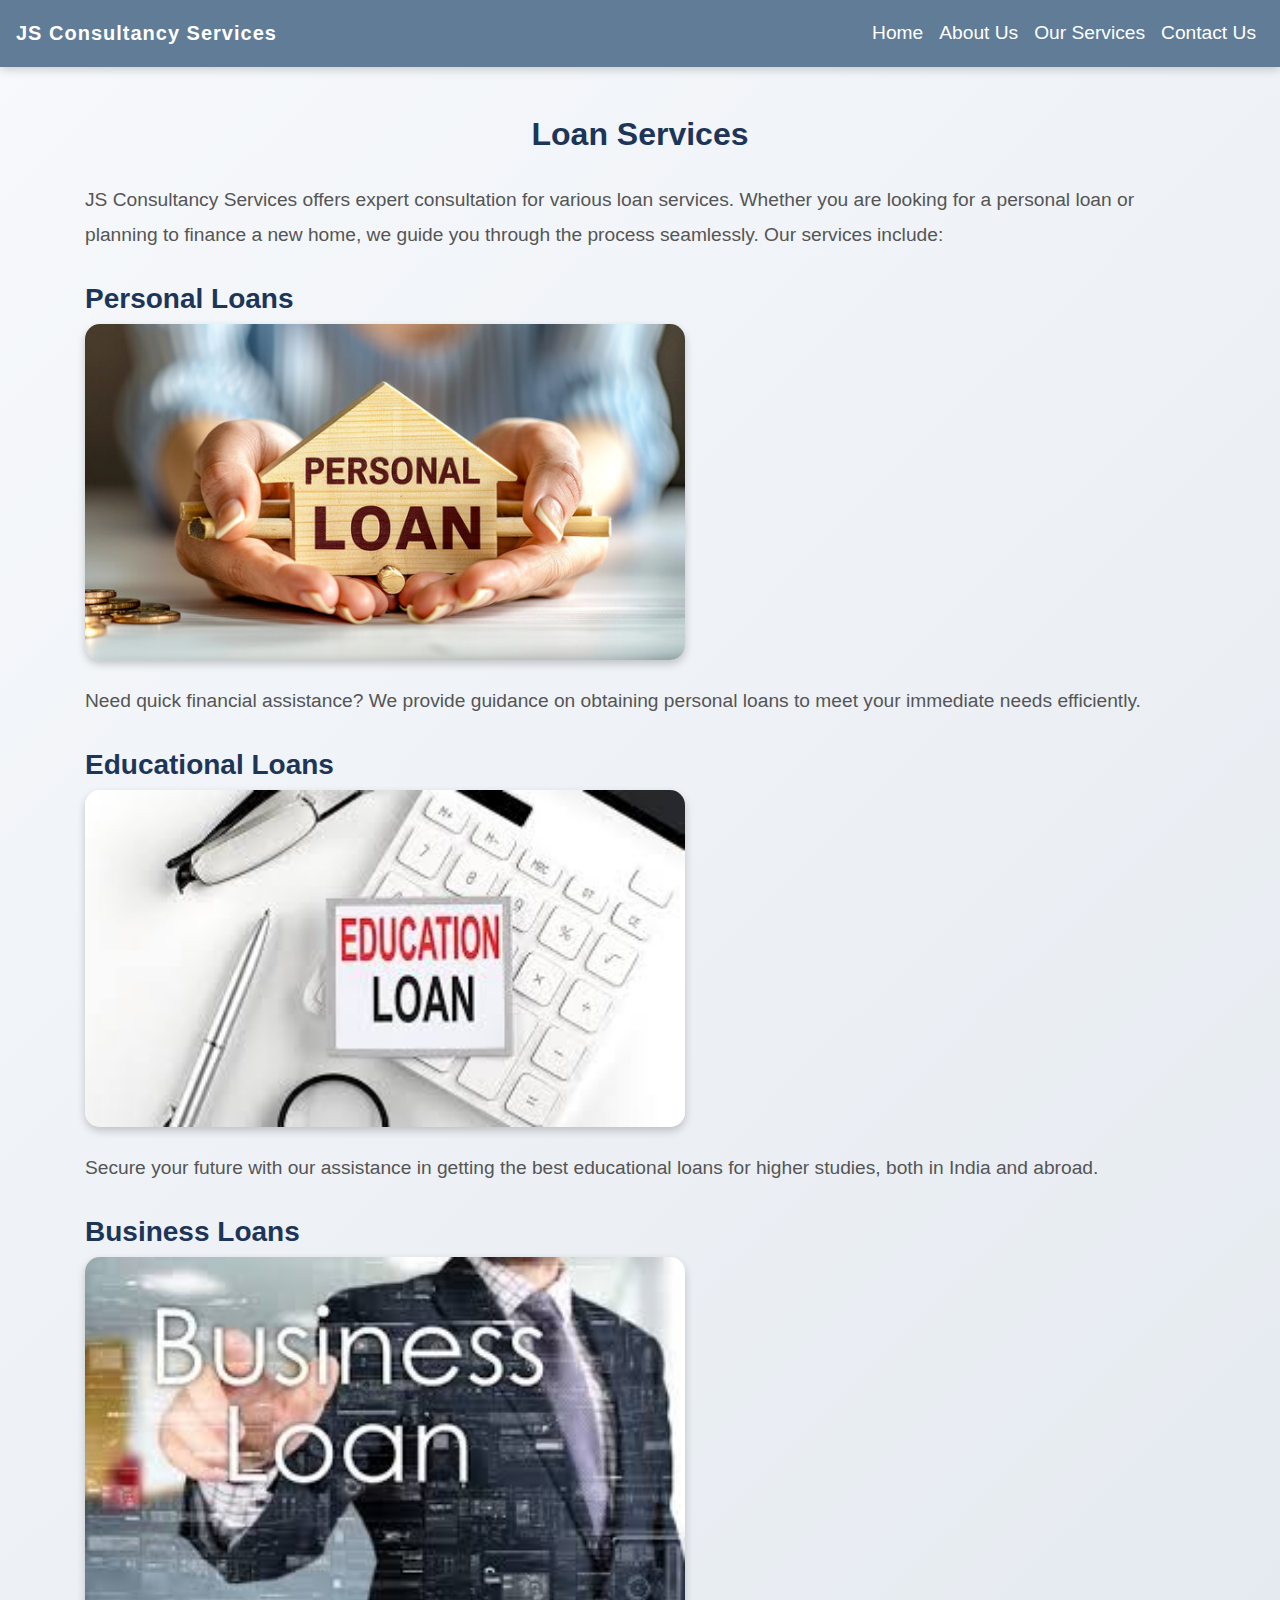
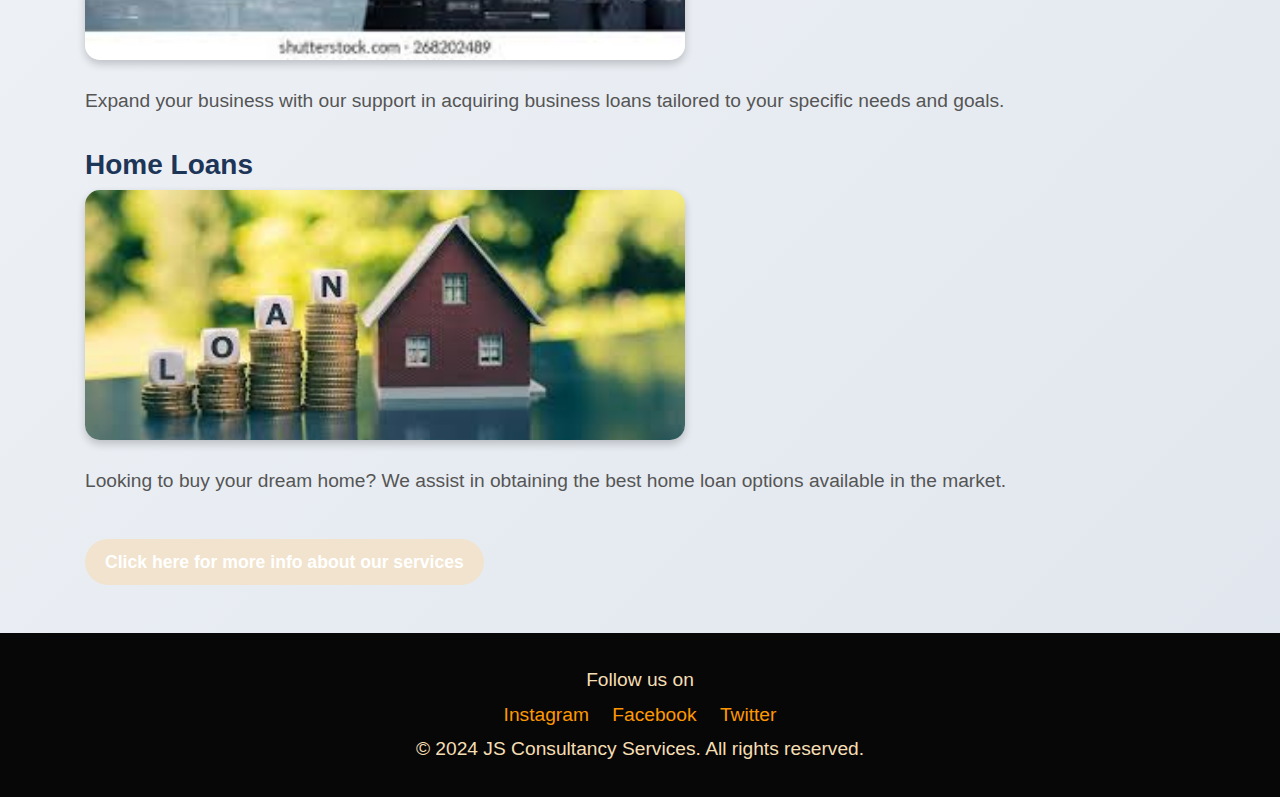
<file: sc/loans.html>
<!DOCTYPE html>
<html lang="en">
<head>
    <meta charset="UTF-8">
    <meta name="viewport" content="width=device-width, initial-scale=1.0">
    <title>Loan Services - JS Consultancy Services</title>
    <!-- Bootstrap CSS -->
    <link href="https://stackpath.bootstrapcdn.com/bootstrap/4.5.2/css/bootstrap.min.css" rel="stylesheet">
    <!-- Services CSS -->
    <link rel="stylesheet" href="services-styles.css">
</head>
<body>

    <!-- Header with Navigation -->
    <nav class="navbar navbar-expand-lg">
        <a class="navbar-brand" href="index.html">JS Consultancy Services</a>
        <button class="navbar-toggler" type="button" data-toggle="collapse" data-target="#navbarNav" aria-controls="navbarNav" aria-expanded="false" aria-label="Toggle navigation">
            <span class="navbar-toggler-icon"></span>
        </button>
        <div class="collapse navbar-collapse" id="navbarNav">
            <ul class="navbar-nav ml-auto">
                <li class="nav-item">
                    <a class="nav-link" href="index.html">Home</a>
                </li>
                <li class="nav-item">
                    <a class="nav-link" href="index.html#about">About Us</a>
                </li>
                <li class="nav-item">
                    <a class="nav-link" href="index.html#services">Our Services</a>
                </li>
                <li class="nav-item">
                    <a class="nav-link" href="index.html#contact">Contact Us</a>
                </li>
            </ul>
        </div>
    </nav>

    <!-- Main Content -->
    <div class="container my-5">
        <h2>Loan Services</h2>
        <p>JS Consultancy Services offers expert consultation for various loan services. Whether you are looking for a personal loan or planning to finance a new home, we guide you through the process seamlessly. Our services include:</p>

        <h3>Personal Loans</h3>
        <img src="images/personal-loan.jpg" alt="Personal Loan" class="img-fluid mb-4">
        <p>Need quick financial assistance? We provide guidance on obtaining personal loans to meet your immediate needs efficiently.</p>

        <h3>Educational Loans</h3>
        <img src="images/educational-loan.jpg" alt="Educational Loan" class="img-fluid mb-4">
        <p>Secure your future with our assistance in getting the best educational loans for higher studies, both in India and abroad.</p>

        <h3>Business Loans</h3>
        <img src="images/business-loan.jpg" alt="Business Loan" class="img-fluid mb-4">
        <p>Expand your business with our support in acquiring business loans tailored to your specific needs and goals.</p>

        <h3>Home Loans</h3>
        <img src="images/home-loan.jpg" alt="Home Loan" class="img-fluid mb-4">
        <p>Looking to buy your dream home? We assist in obtaining the best home loan options available in the market.</p>

        <a href="index.html#about" class="btn btn-primary mt-4">Click here for more info about our services</a>
    </div>

    <!-- Footer -->
    <footer>
        <p>Follow us on</p>
        <ul class="list-inline">
            <li class="list-inline-item"><a href="https://www.instagram.com" target="_blank">Instagram</a></li>
            <li class="list-inline-item"><a href="https://www.facebook.com" target="_blank">Facebook</a></li>
            <li class="list-inline-item"><a href="https://www.twitter.com" target="_blank">Twitter</a></li>
        </ul>
        <p>© 2024 JS Consultancy Services. All rights reserved.</p>
    </footer>

    <!-- Bootstrap JS, Popper.js, and jQuery -->
    <script src="https://code.jquery.com/jquery-3.5.1.slim.min.js"></script>
    <script src="https://cdn.jsdelivr.net/npm/@popperjs/core@2.9.3/dist/umd/popper.min.js"></script>
    <script src="https://stackpath.bootstrapcdn.com/bootstrap/4.5.2/js/bootstrap.min.js"></script>
</body>
</html>
</file>
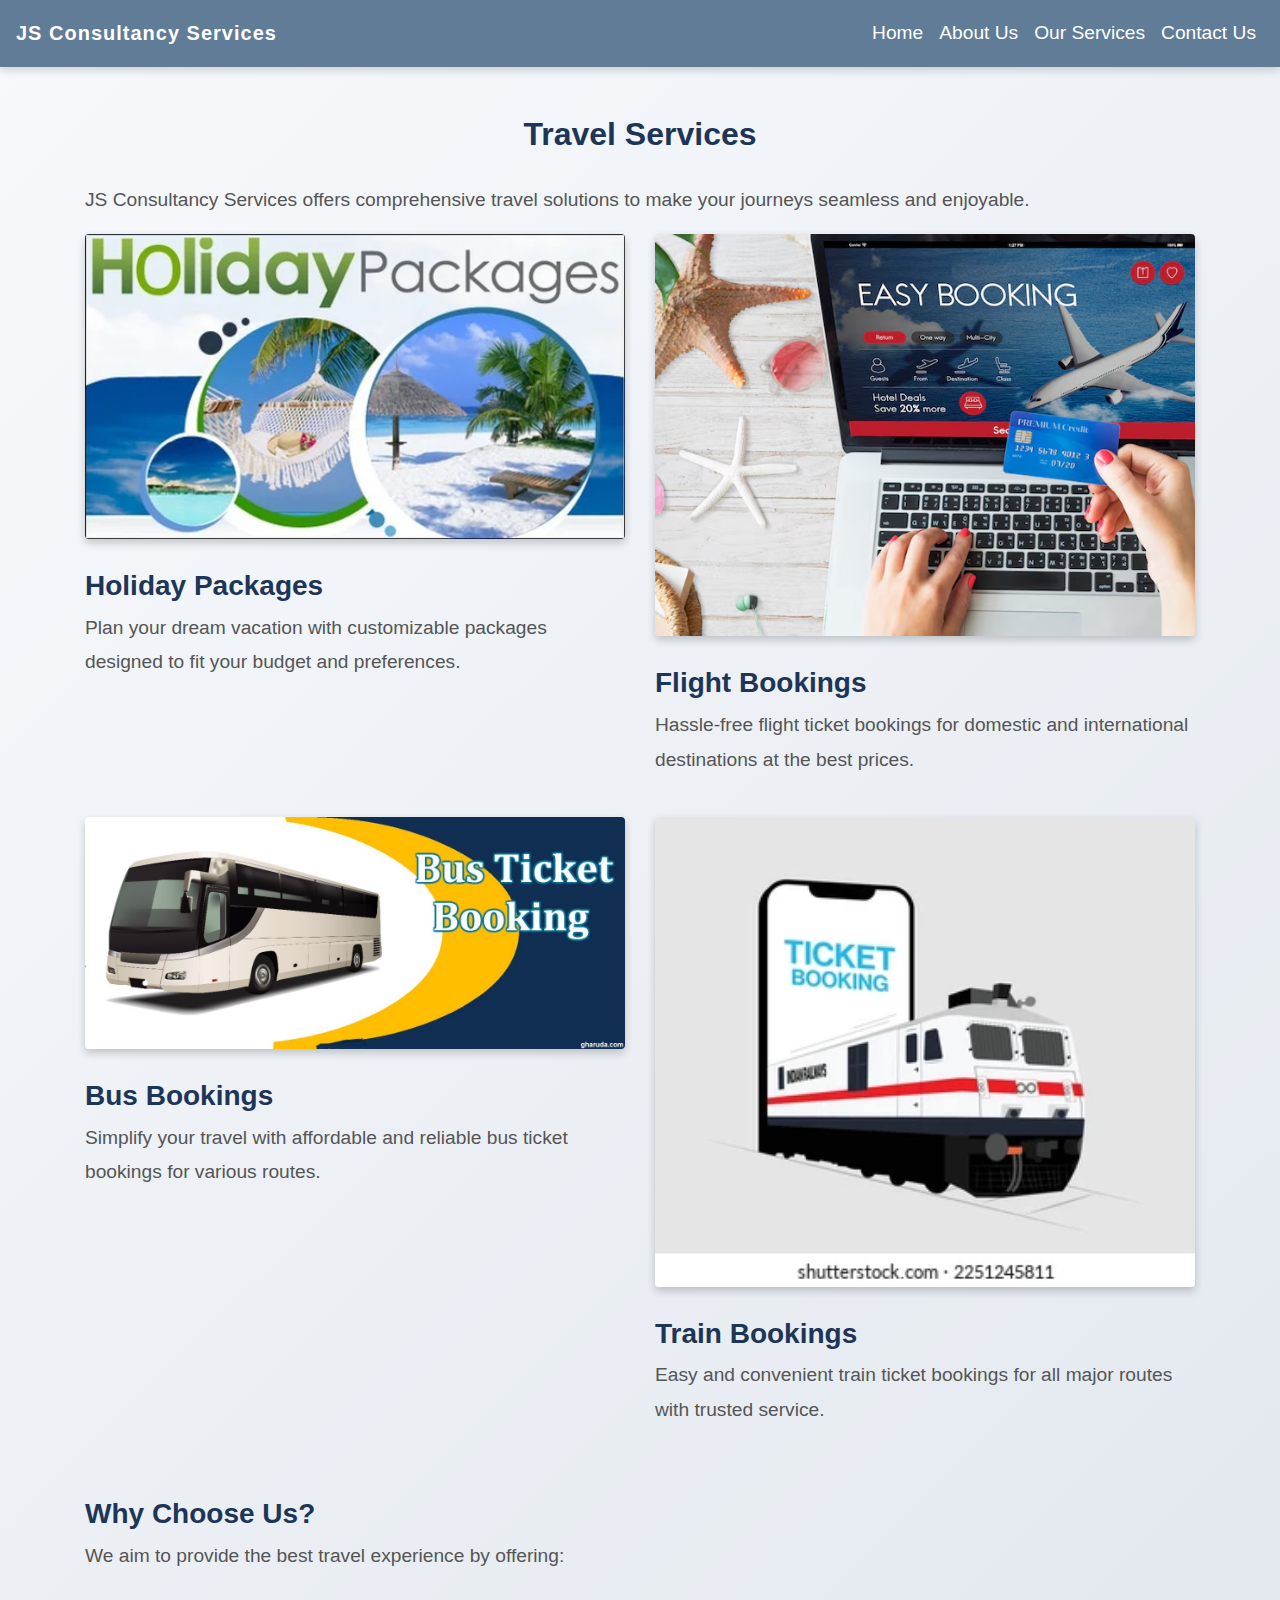
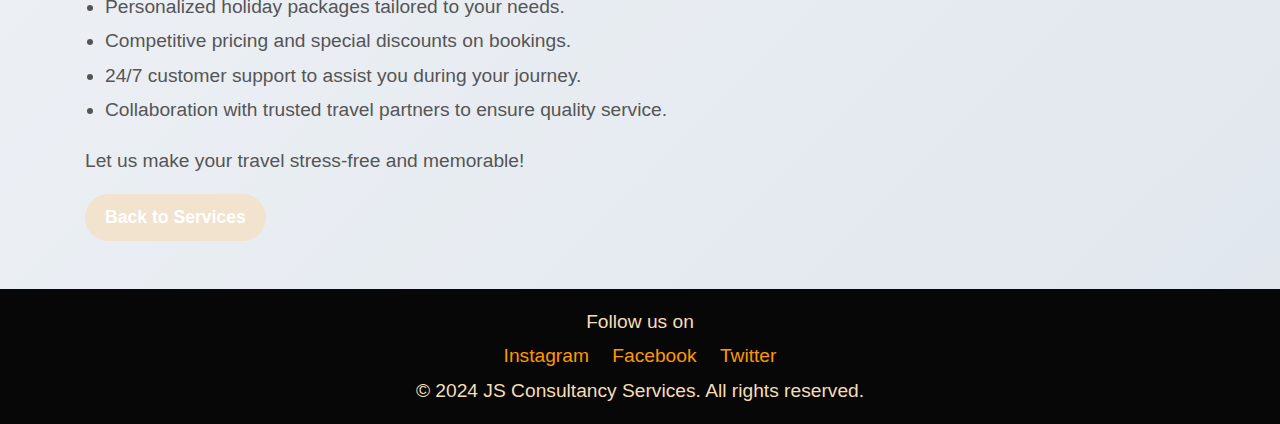
<file: sc/travel.html>
<!DOCTYPE html>
<html lang="en">
<head>
    <meta charset="UTF-8">
    <meta name="viewport" content="width=device-width, initial-scale=1.0">
    <title>Travel Services - JS Consultancy Services</title>
    <!-- Bootstrap CSS -->
    <link href="https://stackpath.bootstrapcdn.com/bootstrap/4.5.2/css/bootstrap.min.css" rel="stylesheet">
    <link rel="stylesheet" href="services-styles.css">
</head>
<body>

    <!-- Header -->
    <nav class="navbar navbar-expand-lg">
        <a class="navbar-brand" href="index.html">JS Consultancy Services</a>
        <button class="navbar-toggler" type="button" data-toggle="collapse" data-target="#navbarNav" aria-controls="navbarNav" aria-expanded="false" aria-label="Toggle navigation">
            <span class="navbar-toggler-icon"></span>
        </button>
        <div class="collapse navbar-collapse" id="navbarNav">
            <ul class="navbar-nav ml-auto">
                <li class="nav-item"><a class="nav-link" href="index.html">Home</a></li>
                <li class="nav-item"><a class="nav-link" href="index.html#about">About Us</a></li>
                <li class="nav-item"><a class="nav-link" href="index.html#services">Our Services</a></li>
                <li class="nav-item"><a class="nav-link" href="index.html#contact">Contact Us</a></li>
            </ul>
        </div>
    </nav>

    <!-- Main Content -->
    <div class="container my-5">
        <h2>Travel Services</h2>
        <p>JS Consultancy Services offers comprehensive travel solutions to make your journeys seamless and enjoyable.</p>

        <!-- Travel Services Section -->
        <div class="row">
            <div class="col-md-6 mb-4">
                <img src="images/holiday-packages.jpg" alt="Holiday Packages" class="img-fluid rounded">
                <h3>Holiday Packages</h3>
                <p>Plan your dream vacation with customizable packages designed to fit your budget and preferences.</p>
            </div>

            <div class="col-md-6 mb-4">
                <img src="images/flight-bookings.jpg" alt="Flight Bookings" class="img-fluid rounded">
                <h3>Flight Bookings</h3>
                <p>Hassle-free flight ticket bookings for domestic and international destinations at the best prices.</p>
            </div>
        </div>

        <div class="row">
            <div class="col-md-6 mb-4">
                <img src="images/bus-bookings.jpg" alt="Bus Bookings" class="img-fluid rounded">
                <h3>Bus Bookings</h3>
                <p>Simplify your travel with affordable and reliable bus ticket bookings for various routes.</p>
            </div>

            <div class="col-md-6 mb-4">
                <img src="images/train-bookings.jpg" alt="Train Bookings" class="img-fluid rounded">
                <h3>Train Bookings</h3>
                <p>Easy and convenient train ticket bookings for all major routes with trusted service.</p>
            </div>
        </div>

        <h3>Why Choose Us?</h3>
        <p>We aim to provide the best travel experience by offering:</p>
        <ul>
            <li>Personalized holiday packages tailored to your needs.</li>
            <li>Competitive pricing and special discounts on bookings.</li>
            <li>24/7 customer support to assist you during your journey.</li>
            <li>Collaboration with trusted travel partners to ensure quality service.</li>
        </ul>

        <p>Let us make your travel stress-free and memorable!</p>
        <a href="index.html" class="btn btn-primary">Back to Services</a>
    </div>

    <!-- Footer -->
    <footer class="text-center py-3">
        <p>Follow us on</p>
        <ul class="list-inline">
            <li class="list-inline-item"><a href="https://www.instagram.com" target="_blank">Instagram</a></li>
            <li class="list-inline-item"><a href="https://www.facebook.com" target="_blank">Facebook</a></li>
            <li class="list-inline-item"><a href="https://www.twitter.com" target="_blank">Twitter</a></li>
        </ul>
        <p>© 2024 JS Consultancy Services. All rights reserved.</p>
    </footer>

    <!-- JS -->
    <script src="https://code.jquery.com/jquery-3.5.1.slim.min.js"></script>
    <script src="https://cdn.jsdelivr.net/npm/@popperjs/core@2.9.3/dist/umd/popper.min.js"></script>
    <script src="https://stackpath.bootstrapcdn.com/bootstrap/4.5.2/js/bootstrap.min.js"></script>
</body>
</html>
</file>
<file: sc/common-style.css>
/* General styles */
body {
    font-family: 'Roboto', sans-serif;
    background: linear-gradient(135deg, #f7f9fc, #e0e6ed);
    color: #495057;
    margin: 0;
    padding: 0;
}

/* Header Styling */
.navbar {
    background-color: #607c97;
    box-shadow: 0 2px 10px rgba(0, 0, 0, 0.2);
}


.navbar-brand {
    font-weight: bold;
    letter-spacing: 1px;
    color: #fdf4f4;
}

.navbar-nav .nav-item .nav-link {
    color: #ffffff;
    transition: color 0.3s;
}

.navbar-nav .nav-item .nav-link:hover {
    color: #f0ede8;
}

/* Navbar Button Styling */
.navbar .btn-primary {
    background-color: #ff9800; /* Button background color distinct from navbar */
    color: #ffffff; /* Button text color */
    border: none; /* No border */
    font-weight: bold;
    padding: 8px 16px;
    border-radius: 25px;
    transition: all 0.3s ease-in-out;
}

.navbar .btn-primary:hover {
    background-color: #e68a00; /* Slightly darker shade on hover */
    color: #ffffff; /* Text color on hover */
}

.navbar .btn-primary:active {
    background-color: #cc7a00; /* Even darker shade when clicked */
    transform: scale(0.98); /* Slightly shrink the button when clicked */
}

.navbar .btn-primary:focus {
    outline: none; /* Remove outline when focused */
    box-shadow: 0 0 5px #ff9800; /* Add a glow effect */
}

.navbar-toggler {
    border-color: #ffffff; /* Border color of the button */
    background-color: #607c97; /* Background color of the button */
}

.navbar-toggler-icon {
    background-image: url("data:image/svg+xml;charset=UTF8,%3Csvg xmlns='http://www.w3.org/2000/svg' viewBox='0 0 30 30'%3E%3Cpath stroke='rgba%28255, 255, 255, 0.9%29' stroke-width='2' stroke-linecap='round' stroke-miterlimit='10' d='M4 7h22M4 15h22M4 23h22'/%3E%3C/svg%3E"); /* White bars */
    width: 25px; /* Adjust size if necessary */
    height: 25px;
}



/* Main Content */
h2, h3 {
    color: #1d3557;
    text-align: center;
    margin-bottom: 20px;
    font-weight: 700;
}

p, ul {
    font-size: 1.2em;
    line-height: 1.8;
    color: #555555;
}

/* Section Background Colors */
#overview, #about, #contact {
    background-color: #ffffff;
    padding: 30px 15px;
    border-radius: 10px;
    margin-bottom: 30px;
    box-shadow: 0 4px 8px rgba(0, 0, 0, 0.1);
}

/* Service Card Styles */
.card {
    background-color: #f0bbbb;
    border-radius: 15px;
    box-shadow: 0 10px 20px rgba(0, 0, 0, 0.2);
    overflow: hidden;
    transition: transform 0.3s, box-shadow 0.3s;
    margin-bottom: 20px;
}

.card-body {
    padding: 25px;
    text-align: center;
    background: linear-gradient(135deg, #f0f4f8, #e2ebf0);
    border-radius: 15px;
}

.card-title {
    font-size: 1.5em;
    color: #1d3557;
    font-weight: 700;
    margin-bottom: 15px;
}

.card-text {
    font-size: 1.1em;
    color: #495057;
    margin-bottom: 20px;
}

/* Footer Styling */
footer {
    background-color: #000000;
    color: #f6f7ea;
    padding: 20px;
    text-align: center;
    border-top: 2px solid #f0e5d4;
}

footer p {
    margin: 5px 0;
    color: #e0e6ed;
}

footer ul {
    padding: 0;
    list-style: none;
    margin-bottom: 10px;
}

footer ul li {
    display: inline;
    margin: 0 10px;
}

footer ul li a {
    color: #cdf0d3;
    text-decoration: none;
}

footer ul li a:hover {
    text-decoration: underline;
}
</file>
<file: sc/services-styles.css>
body {
    font-family: 'Roboto', sans-serif;
    background: linear-gradient(135deg, #f7f9fc, #e0e6ed);
    color: #495057;
    margin: 0;
    padding: 0;
}

.navbar {
    background-color: #607c97;
    box-shadow: 0 2px 10px rgba(0, 0, 0, 0.2);
}

.navbar-brand {
    font-weight: bold;
    letter-spacing: 1px;
    color: #ffffff;
}

.navbar-nav .nav-item .nav-link {
    color: #ffffff;
    transition: color 0.3s;
}

.navbar-nav .nav-item .nav-link:hover {
    color: #ff9800;
}


.navbar .btn-primary {
    background-color: #ff9800; /* Button background color distinct from navbar */
    color: #ffffff; /* Button text color */
    border: none; /* No border */
    font-weight: bold;
    padding: 8px 16px;
    border-radius: 25px;
    transition: all 0.3s ease-in-out;
}

.navbar .btn-primary:hover {
    background-color: #e68a00; /* Slightly darker shade on hover */
    color: #ffffff; /* Text color on hover */
}

.navbar .btn-primary:active {
    background-color: #cc7a00; /* Even darker shade when clicked */
    transform: scale(0.98); /* Slightly shrink the button when clicked */
}

.navbar .btn-primary:focus {
    outline: none; /* Remove outline when focused */
    box-shadow: 0 0 5px #ff9800; /* Add a glow effect */
}

.navbar-toggler {
    border-color: #ffffff; /* Border color of the button */
    background-color: #607c97; /* Background color of the button */
}

.navbar-toggler-icon {
    background-image: url("data:image/svg+xml;charset=UTF8,%3Csvg xmlns='http://www.w3.org/2000/svg' viewBox='0 0 30 30'%3E%3Cpath stroke='rgba%28255, 255, 255, 0.9%29' stroke-width='2' stroke-linecap='round' stroke-miterlimit='10' d='M4 7h22M4 15h22M4 23h22'/%3E%3C/svg%3E"); /* White bars */
    width: 25px; /* Adjust size if necessary */
    height: 25px;
}

h2 {
    color: #1d3557;
    text-align: center;
    margin-bottom: 30px;
    font-weight: 700;
}

h3 {
    color: #1d3557;
    margin-top: 30px;
    font-weight: 700;
}

p, ul {
    font-size: 1.2em;
    line-height: 1.8;
    color: #555555;
}

ul {
    padding-left: 20px;
}

.img-fluid {
    width: 100%;
    height: auto;
    max-width: 600px; /* Ensures a maximum width for large images */
    margin: 0 auto; /* Centers the image within its container */
    border-radius: 15px;
    box-shadow: 0 4px 8px rgba(0, 0, 0, 0.2);
}

footer {
    background-color: #070707;
    color: #ffffff;
    padding: 30px 0;
    text-align: center;
}

footer p {
    color: wheat;
    margin: 0;
    font-size: 1.2em;
}

footer a {
    color: #ff9800;
    text-decoration: none;
    transition: color 0.3s;
}

footer a:hover {
    color: #ffffff;
}

footer ul {
    padding: 0;
    list-style: none;
    margin: 0;
}

footer ul li {
    display: inline;
    margin: 0 10px;
}

.btn-primary {
    background-color: #f1e3cd; /* Bright orange background */
    border: none;
    color: #ffffff;
    padding: 10px 20px;
    font-size: 1.1em;
    font-weight: bold;
    text-align: center;
    text-decoration: none;
    border-radius: 25px; /* Rounded corners */
    display: inline-block;
    transition: all 0.3s ease-in-out; /* Smooth transition for hover effects */
}

.btn-primary:hover {
    background-color: #e0af65; /* Darker shade on hover */
    box-shadow: 0 4px 8px rgba(0, 0, 0, 0.3); /* Shadow effect */
    transform: scale(1.05); /* Slightly enlarge the button */
}

.btn-primary:active {
    background-color: #ecd5b5; /* Even darker shade when clicked */
    transform: scale(0.98); /* Slightly shrink the button when clicked */
}


.navbar .btn-primary {
    background-color: #ff9800; /* Button background color distinct from navbar */
    color: #ffffff; /* Button text color */
    border: none; /* No border */
    font-weight: bold;
    padding: 8px 16px;
    border-radius: 25px;
    transition: all 0.3s ease-in-out;
}

.navbar .btn-primary:hover {
    background-color: #e68a00; /* Slightly darker shade on hover */
    color: #ffffff; /* Text color on hover */
}

.navbar .btn-primary:active {
    background-color: #cc7a00; /* Even darker shade when clicked */
    transform: scale(0.98); /* Slightly shrink the button when clicked */
}

.navbar .btn-primary:focus {
    outline: none; /* Remove outline when focused */
    box-shadow: 0 0 5px #ff9800; /* Add a glow effect */
}
</file>
